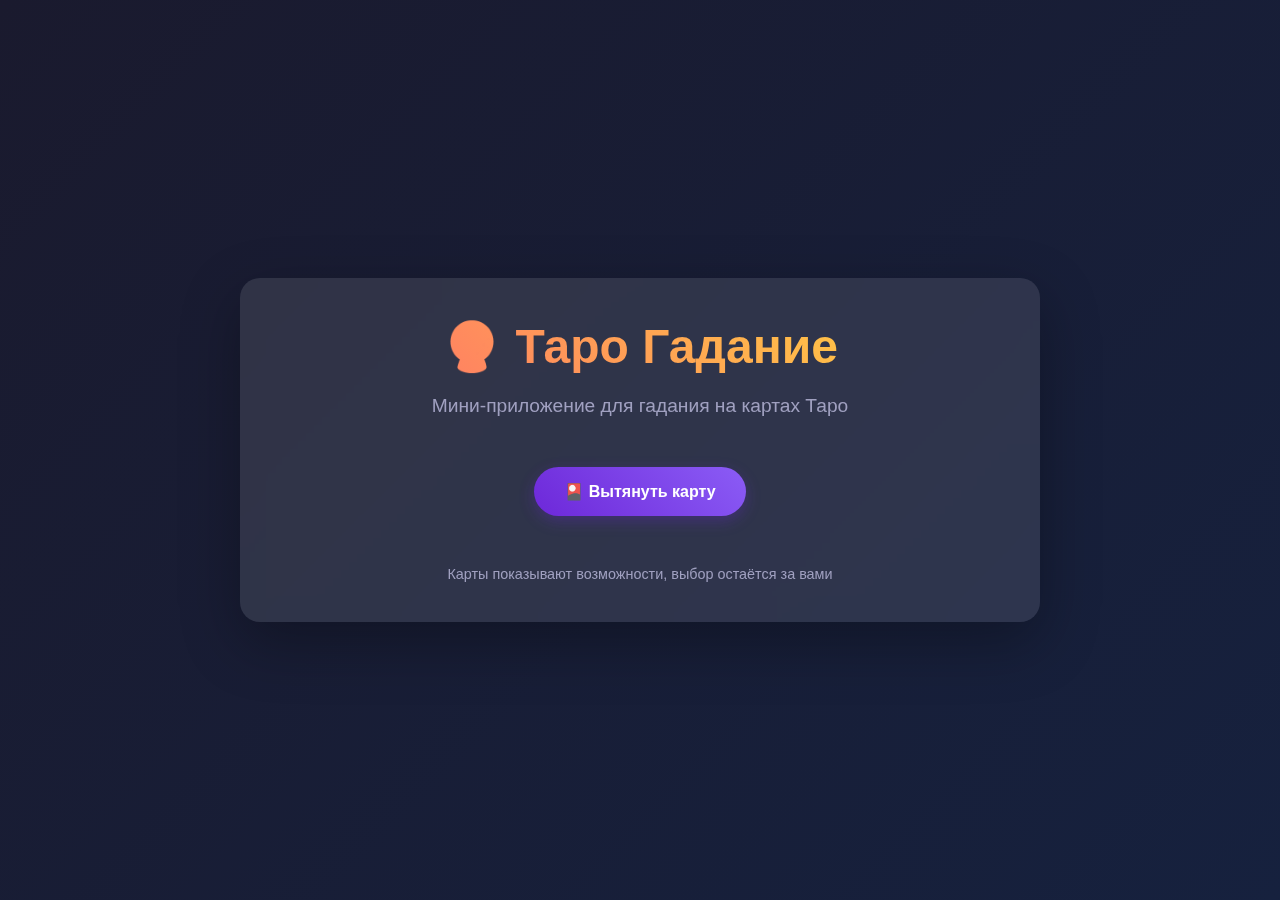
<file: index.html>
<!DOCTYPE html>
<html lang="ru">
<head>
    <meta charset="UTF-8">
    <meta name="viewport" content="width=device-width, initial-scale=1.0">
    <title>🔮 Таро Гадание</title>
    <script src="https://telegram.org/js/telegram-web-app.js"></script>
    <style>
        * { margin: 0; padding: 0; box-sizing: border-box; }
        body {
            font-family: 'Segoe UI', Tahoma, Geneva, Verdana, sans-serif;
            background: linear-gradient(135deg, #1a1a2e 0%, #16213e 100%);
            color: white;
            min-height: 100vh;
            display: flex;
            justify-content: center;
            align-items: center;
            padding: 20px;
        }
        .container {
            max-width: 800px;
            width: 100%;
            background: rgba(255, 255, 255, 0.1);
            border-radius: 20px;
            padding: 40px;
            box-shadow: 0 20px 60px rgba(0, 0, 0, 0.3);
            backdrop-filter: blur(10px);
            text-align: center;
        }
        h1 {
            font-size: 3em;
            margin-bottom: 20px;
            background: linear-gradient(45deg, #ff6b6b, #ffd93d);
            -webkit-background-clip: text;
            -webkit-text-fill-color: transparent;
        }
        .subtitle {
            color: #a0a0c0;
            margin-bottom: 40px;
            font-size: 1.2em;
        }
        button {
            background: linear-gradient(45deg, #6d28d9, #8b5cf6);
            color: white;
            border: none;
            padding: 15px 30px;
            font-size: 1em;
            border-radius: 50px;
            cursor: pointer;
            margin: 10px;
            transition: all 0.3s;
            font-weight: bold;
            box-shadow: 0 5px 15px rgba(109, 40, 217, 0.3);
        }
        button:hover {
            transform: translateY(-3px);
            box-shadow: 0 8px 20px rgba(109, 40, 217, 0.4);
        }
        .card-result {
            margin-top: 30px;
            padding: 25px;
            background: rgba(255, 255, 255, 0.15);
            border-radius: 15px;
            display: none;
        }
        .card-name {
            font-size: 2em;
            color: #ffd93d;
            margin-bottom: 15px;
        }
        .card-meaning {
            font-size: 1.2em;
            line-height: 1.6;
            margin-bottom: 20px;
        }
        .action-buttons {
            display: flex;
            justify-content: center;
            gap: 15px;
            flex-wrap: wrap;
            margin-top: 20px;
        }
        .btn-share {
            background: linear-gradient(45deg, #f59e0b, #fbbf24);
        }
        .btn-new {
            background: linear-gradient(45deg, #3b82f6, #60a5fa);
        }
        .btn-close {
            background: linear-gradient(45deg, #ef4444, #f87171);
        }
        .share-instructions {
            margin-top: 20px;
            padding: 15px;
            background: rgba(255, 255, 255, 0.1);
            border-radius: 10px;
            font-size: 0.9em;
            display: none;
        }
        .share-text {
            background: rgba(255, 255, 255, 0.15);
            padding: 15px;
            border-radius: 10px;
            margin: 15px 0;
            font-family: 'Courier New', monospace;
            font-size: 0.9em;
            text-align: left;
            word-break: break-word;
            white-space: pre-line;
        }
        .copy-btn {
            background: linear-gradient(45deg, #10b981, #34d399);
            padding: 10px 20px;
            font-size: 0.9em;
        }
        footer {
            margin-top: 40px;
            color: #a0a0c0;
            font-size: 0.9em;
        }
    </style>
</head>
<body>
    <div class="container">
        <h1>🔮 Таро Гадание</h1>
        <p class="subtitle">Мини-приложение для гадания на картах Таро</p>
        
        <button id="drawBtn">🎴 Вытянуть карту</button>
        
        <div class="card-result" id="result">
            <div class="card-name" id="cardName"></div>
            <div class="card-meaning" id="cardMeaning"></div>
            
            <div class="action-buttons" id="actionButtons">
                <!-- Кнопки появятся после вытягивания карты -->
            </div>
            
            <div class="share-instructions" id="shareInstructions">
                <p><strong>📤 Как поделиться с другом:</strong></p>
                <div class="share-text" id="shareText"></div>
                <p>1. Нажмите "📋 Копировать текст"</p>
                <p>2. Откройте Telegram и выберите друга</p>
                <p>3. Вставьте текст в чат и отправьте</p>
                <button class="copy-btn" onclick="copyShareText()">📋 Копировать текст</button>
                <button onclick="hideShareInstructions()">✖ Скрыть</button>
            </div>
        </div>
        
        <footer>
            <p>Карты показывают возможности, выбор остаётся за вами</p>
        </footer>
    </div>

    <script>
        // Инициализация Telegram Web App
        const tg = window.Telegram.WebApp;
        tg.expand();
        
        // Переменные для хранения текущего результата
        let currentCard = null;
        let currentOrientation = null;
        let currentShareText = "";
        
        // Карты Таро
        const tarotCards = [
            {name: "Шут", upright: "Начало нового пути, спонтанность, свобода", reversed: "Безрассудство, риск, незрелость"},
            {name: "Маг", upright: "Сила воли, мастерство, концентрация", reversed: "Обман, манипуляции, слабость"},
            {name: "Императрица", upright: "Изобилие, природа, плодородие, красота", reversed: "Зависимость, расточительность, бездействие"},
            {name: "Император", upright: "Власть, контроль, структура, стабильность", reversed: "Тирания, жесткость, отсутствие дисциплины"},
            {name: "Верховная Жрица", upright: "Интуиция, тайны, подсознание", reversed: "Скрытые мотивы, подавленная интуиция"},
            {name: "Иерофант", upright: "Традиции, духовность, вера, образование", reversed: "Догматизм, лицемерие, подавление"},
            {name: "Влюбленные", upright: "Любовь, гармония, партнерство, выбор", reversed: "Разлад, конфликты, неверный выбор"},
            {name: "Колесница", upright: "Победа, контроль, движение вперед, воля", reversed: "Потеря контроля, авария, застой"},
            {name: "Сила", upright: "Смелость, сострадание, внутренняя сила, терпение", reversed: "Слабость, неуверенность, злоупотребление силой"},
            {name: "Отшельник", upright: "Размышления, поиск истины, одиночество, мудрость", reversed: "Изоляция, одиночество, отказ от помощи"}
        ];

        // Обработчик кнопки "Вытянуть карту"
        document.getElementById('drawBtn').addEventListener('click', function() {
            // Выбираем случайную карту
            const cardIndex = Math.floor(Math.random() * tarotCards.length);
            const card = tarotCards[cardIndex];
            const isReversed = Math.random() > 0.5;
            
            // Сохраняем текущий результат
            currentCard = card;
            currentOrientation = isReversed ? 'reversed' : 'upright';
            
            // Показываем результат
            const meaning = isReversed ? card.reversed : card.upright;
            document.getElementById('cardName').textContent = 
                `${card.name} ${isReversed ? '🔽' : '🔼'}`;
            document.getElementById('cardMeaning').textContent = 
                `${meaning} ${isReversed ? '(Перевернутая карта указывает на препятствия)' : ''}`;
            
            // Показываем блок с результатом
            document.getElementById('result').style.display = 'block';
            
            // Скрываем инструкции по шарингу
            document.getElementById('shareInstructions').style.display = 'none';
            
            // Создаем кнопки действий
            const actionButtons = document.getElementById('actionButtons');
            actionButtons.innerHTML = `
                <button class="btn-share" onclick="showShareOptions()">📤 Поделиться с другом</button>
                <button class="btn-new" onclick="newCard()">🔄 Новая карта</button>
                <button class="btn-close" onclick="closeApp()">❌ Закрыть</button>
            `;
            
            // Прокручиваем к результатам
            document.getElementById('result').scrollIntoView({ behavior: 'smooth' });
        });

        // Показать опции для шаринга
        function showShareOptions() {
            if (!currentCard) return;
            
            // Генерируем красивый текст для шаринга
            const shareText = `
🔮 *Моя карта Таро* 🎴

🎴 *Карта:* ${currentCard.name}
${currentOrientation === 'reversed' ? '🔽 *Перевернутая*' : '🔼 *Прямая*'}

*Значение:* ${currentOrientation === 'reversed' ? currentCard.reversed : currentCard.upright}

${currentOrientation === 'reversed' ? '⚠️ Перевернутая карта указывает на препятствия' : '✨ Прямая карта благоприятна'}

🗓 *Дата:* ${new Date().toLocaleDateString('ru-RU', { weekday: 'long', year: 'numeric', month: 'long', day: 'numeric' })}
⏰ *Время:* ${new Date().toLocaleTimeString('ru-RU', { hour: '2-digit', minute: '2-digit' })}

✨ *Послание карты:* ${getCardMessage(currentCard.name, currentOrientation)}

🔗 *Погадайте и вы:* @tarologcat_bot

#Таро #Гадание #${currentCard.name.replace(/\s+/g, '')} #КартаДня
            `.trim();
            
            currentShareText = shareText;
            
            // Показываем текст
            document.getElementById('shareText').textContent = shareText;
            document.getElementById('shareInstructions').style.display = 'block';
            
            // Прокручиваем к инструкциям
            document.getElementById('shareInstructions').scrollIntoView({ behavior: 'smooth' });
        }

        // Генерация послания для карты
        function getCardMessage(cardName, orientation) {
            const messages = {
                "Шут": orientation === 'upright' ? "Смело начинайте новое!" : "Подумайте прежде чем действовать",
                "Маг": orientation === 'upright' ? "Ваша воля способна на многое!" : "Не манипулируйте другими",
                "Императрица": orientation === 'upright' ? "Изобилие ждет вас!" : "Не будьте слишком зависимы",
                "Император": orientation === 'upright' ? "Возьмите контроль в свои руки!" : "Не будьте слишком жестки",
                "Верховная Жрица": orientation === 'upright' ? "Доверяйте интуиции!" : "Не игнорируйте внутренний голос"
            };
            
            return messages[cardName] || "Карты показывают возможности, выбор за вами!";
        }

        // Копировать текст для шаринга
        function copyShareText() {
            if (!currentShareText) return;
            
            // Используем современный API для копирования
            navigator.clipboard.writeText(currentShareText).then(() => {
                alert('✅ Текст скопирован!\n\nТеперь откройте Telegram, выберите друга и вставьте текст в чат.');
            }).catch(err => {
                // Fallback для старых браузеров
                const textArea = document.createElement('textarea');
                textArea.value = currentShareText;
                document.body.appendChild(textArea);
                textArea.select();
                document.execCommand('copy');
                document.body.removeChild(textArea);
                alert('✅ Текст скопирован!\n\nТеперь откройте Telegram, выберите друга и вставьте текст в чат.');
            });
        }

        // Скрыть инструкции по шарингу
        function hideShareInstructions() {
            document.getElementById('shareInstructions').style.display = 'none';
        }

        // Функция для новой карты
        function newCard() {
            // Скрываем текущий результат
            document.getElementById('result').style.display = 'none';
            document.getElementById('shareInstructions').style.display = 'none';
            currentCard = null;
            currentOrientation = null;
            currentShareText = "";
            
            // Прокручиваем к началу
            document.getElementById('drawBtn').scrollIntoView({ behavior: 'smooth' });
        }

        // Функция закрытия приложения
        function closeApp() {
            tg.close();
        }

        // Добавляем BackButton в Telegram
        if (tg.platform !== 'unknown') {
            tg.BackButton.show();
            tg.BackButton.onClick(function() {
                tg.close();
            });
        }
    </script>
</body>
</html>
</file>
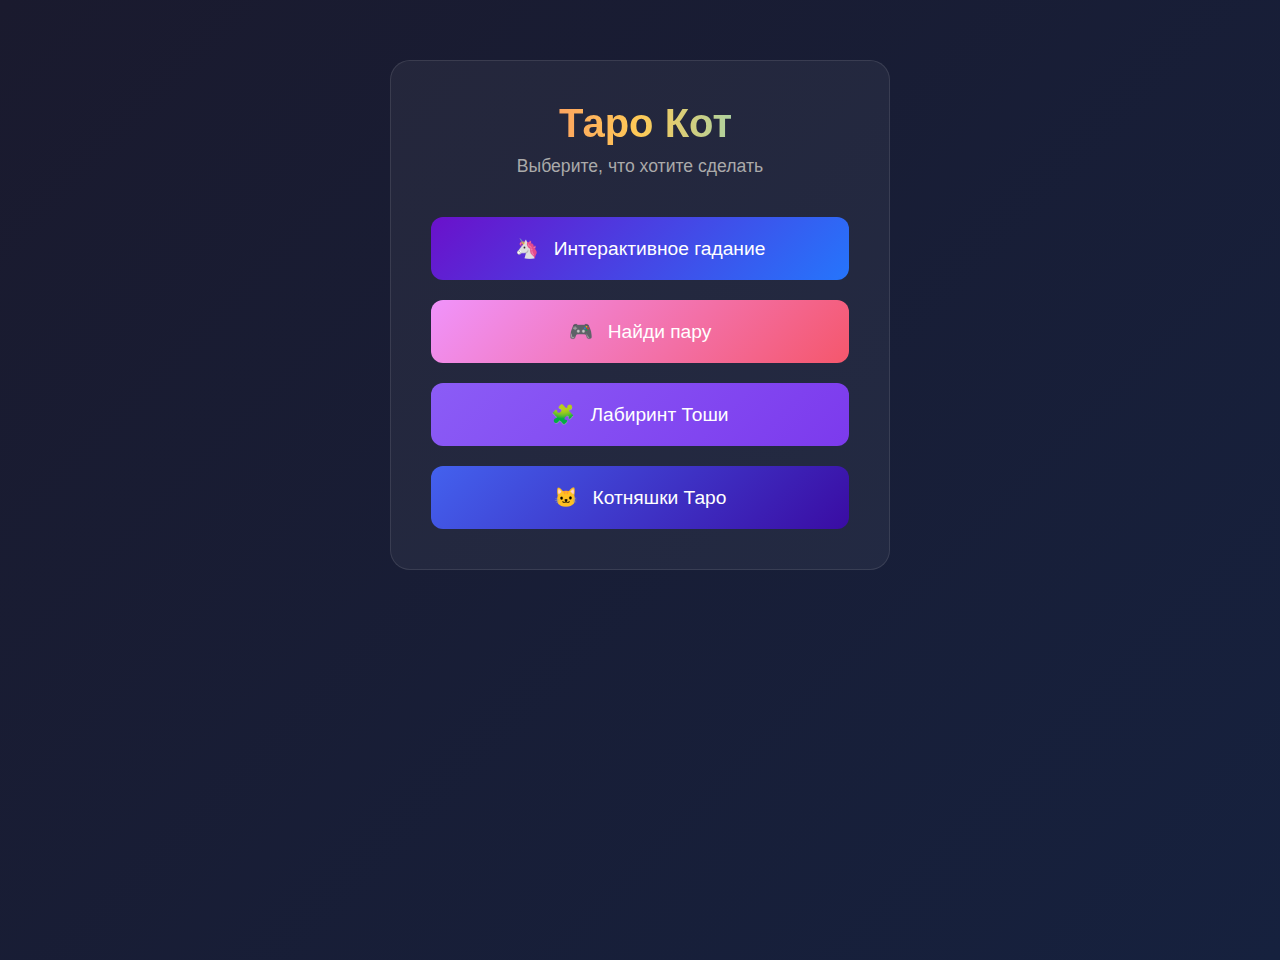
<file: public/index.html>
<!DOCTYPE html>
<html lang="ru">
<head>
    <meta charset="UTF-8">
    <meta name="viewport" content="width=device-width, initial-scale=1.0, maximum-scale=1.0, user-scalable=no, viewport-fit=cover">
    <title>🔮 Таро Кот - Гадание и Игры</title>
    
    <!-- Убираем все React-подобные зависимости -->
    <link rel="stylesheet" href="https://cdnjs.cloudflare.com/ajax/libs/font-awesome/6.4.0/css/all.min.css">
    <link rel="stylesheet" href="style.css">
    <link rel="stylesheet" href="memory-game.css">
    <link rel="stylesheet" href="maze-game.css">
    <link rel="stylesheet" href="fifteen-game.css">
    
    <style>
        /* Стили для главного меню и кнопки "Назад" */
        .hidden {
            display: none !important;
        }
        .back-button {
            position: fixed;
            top: 15px;
            left: 15px;
            padding: 10px 20px;
            background: rgba(255, 255, 255, 0.1);
            border: 1px solid rgba(255, 255, 255, 0.2);
            color: white;
            border-radius: 8px;
            cursor: pointer;
            z-index: 1000;
            font-size: 0.9rem;
        }
        .back-button:hover {
            background: rgba(255, 255, 255, 0.2);
        }
        #landing-page {
            max-width: 500px;
            margin: 60px auto;
            text-align: center;
            padding: 40px;
            background: rgba(255, 255, 255, 0.05);
            border-radius: 20px;
            border: 1px solid rgba(255, 255, 255, 0.1);
        }
        #landing-page h1 {
            font-size: 2.5rem;
            margin-bottom: 10px;
            background: linear-gradient(90deg, #ff6b6b, #feca57, #48dbfb);
            -webkit-background-clip: text;
            -webkit-text-fill-color: transparent;
        }
        #landing-page p {
            color: #aaa;
            margin-bottom: 40px;
            font-size: 1.1rem;
        }
        .mode-buttons {
            display: flex;
            flex-direction: column;
            gap: 20px;
        }
        .mode-button {
            padding: 20px;
            font-size: 1.2rem;
            border: none;
            border-radius: 12px;
            cursor: pointer;
            display: flex;
            align-items: center;
            justify-content: center;
            gap: 15px;
            transition: transform 0.3s;
        }
        .mode-button:hover {
            transform: translateY(-5px);
        }
        .tarot-button {
            background: linear-gradient(135deg, #6a11cb, #2575fc);
            color: white;
        }
        .game-button {
            background: linear-gradient(135deg, #f093fb, #f5576c);
            color: white;
        }
        .maze-button {
            background: linear-gradient(135deg, #8b5cf6, #7c3aed);
            color: white;
        }
        .fifteen-button {
            background: linear-gradient(135deg, #4361ee, #3a0ca3);
            color: white;
        }
        
        /* Гарантируем что наши контейнеры видны */
        #tarot-interface,
        #memory-game,
        #maze-game {
            display: block;
            width: 100%;
            min-height: 100vh;
        }
    </style>
</head>
<body>
    <!-- Кнопка возврата в меню (скрыта на главной) -->
    <button id="back-button" class="back-button hidden" onclick="window.showLandingPage()">
        ← Назад в меню
    </button>

    <!-- Главное меню выбора -->
    <div id="landing-page">
        <h1><i class="fas fa-crystal-ball"></i> Таро Кот</h1>
        <p>Выберите, что хотите сделать</p>
        <div class="mode-buttons">
            <button class="mode-button tarot-button" onclick="window.showTarotMode()">
                <span>🦄</span>
                <span>Интерактивное гадание</span>
            </button>
            <button class="mode-button game-button" onclick="window.showMemoryGameMode()">
                <span>🎮</span>
                <span>Найди пару</span>
            </button>
            <button class="mode-button maze-button" onclick="window.showMazeMode()">
                <span>🧩</span>
                <span>Лабиринт Тоши</span>
            </button>
            <button class="mode-button fifteen-button" onclick="window.showFifteenMode()">
                <span>🐱</span>
                <span>Котняшки Таро</span>
            </button>
        </div>
    </div>

    <!-- Интерфейс гадания -->
    <div id="tarot-interface" class="hidden">
        <div class="container">
            <!-- Шапка -->
            <header class="header">
                <h1><i class="fas fa-crystal-ball"></i> Таро-гадание</h1>
                <p class="subtitle">Задайте вопрос и получите ответ от карт</p>
            </header>

            <!-- Основной экран с вопросом -->
            <div id="question-screen" class="screen active">
                <div class="question-box">
                    <h2><i class="fas fa-question-circle"></i> Ваш вопрос</h2>
                    <textarea id="user-question" placeholder="Напишите ваш вопрос или опишите ситуацию... 
    Например: 'Что ждёт меня в любви?', 'Как сложится карьера?'" maxlength="500"></textarea>
                    <div class="char-counter">Осталось: <span id="char-count">500</span> символов</div>
                    <button id="start-reading" class="btn-primary">
                        <i class="fas fa-hand-sparkles"></i> Начать гадание
                    </button>
                </div>

                <div class="instructions">
                    <h3><i class="fas fa-info-circle"></i> Как работает:</h3>
                    <ul>
                        <li><i class="fas fa-star"></i> Вы задаёте вопрос</li>
                        <li><i class="fas fa-random"></i> Система выбирает 5 карт из колоды 78 карт</li>
                        <li><i class="fas fa-eye"></i> Нажимайте на карты для подробного описания</li>
                        <li><i class="fas fa-save"></i> Результат сохраняется в истории</li>
                    </ul>
                </div>
            </div>

            <!-- Экран выбора карт -->
            <div id="cards-screen" class="screen">
                <div class="screen-header">
                    <h2><i class="fas fa-cards"></i> Ваши карты</h2>
                    <p id="current-question"></p>
                </div>

                <div class="cards-container" id="cards-container">
                    <!-- Карты будут добавляться сюда -->
                </div>

                <div class="actions">
                    <button id="interpret-btn" class="btn-secondary">
                        <i class="fas fa-book-open"></i> Получить полную интерпретацию
                    </button>
                    <button id="save-reading" class="btn-success">
                        <i class="fas fa-save"></i> Сохранить расклад
                    </button>
                    <button id="new-reading" class="btn-outline">
                        <i class="fas fa-redo"></i> Новое гадание
                    </button>
                </div>
            </div>

            <!-- Экран интерпретации -->
            <div id="interpretation-screen" class="screen">
                <div class="screen-header">
                    <h2><i class="fas fa-scroll"></i> Интерпретация расклада</h2>
                    <button id="back-to-cards" class="btn-back">
                        <i class="fas fa-arrow-left"></i> Назад к картам
                    </button>
                </div>

                <div class="interpretation-content" id="interpretation-content">
                    <!-- Интерпретация будет здесь -->
                </div>
            </div>

            <!-- Экран истории -->
            <div id="history-screen" class="screen">
                <div class="screen-header">
                    <h2><i class="fas fa-history"></i> История гаданий</h2>
                    <button id="back-to-main" class="btn-back">
                        <i class="fas fa-arrow-left"></i> Назад
                    </button>
                </div>

                <div class="history-list" id="history-list">
                    <!-- История будет здесь -->
                </div>
            </div>

            <!-- Нижнее меню -->
            <nav class="bottom-nav">
                <button class="nav-btn active" data-screen="question">
                    <i class="fas fa-home"></i>
                    <span>Главная</span>
                </button>
                <button class="nav-btn" data-screen="cards" id="nav-cards">
                    <i class="fas fa-cards"></i>
                    <span>Карты</span>
                </button>
                <button class="nav-btn" data-screen="history">
                    <i class="fas fa-history"></i>
                    <span>История</span>
                </button>
            </nav>

            <!-- Модальное окно для карты -->
            <div id="card-modal" class="modal">
                <div class="modal-content">
                    <span class="close-modal">&times;</span>
                    <div class="modal-body" id="modal-body">
                        <!-- Содержимое карты -->
                    </div>
                </div>
            </div>

            <!-- Лоадер -->
            <div id="loader" class="loader-overlay">
                <div class="loader">
                    <div class="crystal">
                        <i class="fas fa-gem"></i>
                    </div>
                    <p>Карты выбираются...</p>
                </div>
            </div>
        </div>
    </div>

    <!-- Контейнер для игры на память -->
    <div id="memory-game" class="hidden">
        <!-- Игра загрузится сюда через memory-game.js -->
    </div>
    
    <!-- Контейнер для игры в лабиринт -->
    <div id="maze-game" class="hidden">
        <!-- Игра загрузится сюда через maze-game.js -->
    </div>

    <!-- Контейнер для игры в пятнашки -->
    <div id="fifteen-game" class="hidden">
        <!-- Игра загрузится сюда через fifteen-game.js -->
    </div>

    <!-- Подключаем скрипты с правильным порядком -->
    <script>
        // Глобальный объект для избежания конфликтов с React
        window.TarotApp = {};
        
        // Глобальные переменные для управления режимами
        let currentMode = 'landing';
        let landingPage, tarotInterface, memoryGame, backButton;
        
        // Функция показа главной страницы
        window.showLandingPage = function() {
            console.log('showLandingPage вызвана');
            
            currentMode = 'landing';
            landingPage = document.getElementById('landing-page');
            tarotInterface = document.getElementById('tarot-interface');
            memoryGame = document.getElementById('memory-game');
            backButton = document.getElementById('back-button');
            
            if (landingPage) landingPage.classList.remove('hidden');
            if (tarotInterface) tarotInterface.classList.add('hidden');
            if (memoryGame) memoryGame.classList.add('hidden');
            if (backButton) backButton.classList.add('hidden');
        };
        
        // Функция показа режима гадания
        window.showTarotMode = function() {
            console.log('showTarotMode вызвана');
            
            currentMode = 'tarot';
            landingPage = document.getElementById('landing-page');
            tarotInterface = document.getElementById('tarot-interface');
            memoryGame = document.getElementById('memory-game');
            backButton = document.getElementById('back-button');
            
            if (landingPage) landingPage.classList.add('hidden');
            if (tarotInterface) tarotInterface.classList.remove('hidden');
            if (memoryGame) memoryGame.classList.add('hidden');
            if (backButton) backButton.classList.remove('hidden');
        };
        
        // Функция показа игры на память
        window.showMemoryGameMode = function() {
            console.log('showMemoryGameMode вызвана');
            
            currentMode = 'memory';
            landingPage = document.getElementById('landing-page');
            tarotInterface = document.getElementById('tarot-interface');
            memoryGame = document.getElementById('memory-game');
            backButton = document.getElementById('back-button');
            
            if (landingPage) landingPage.classList.add('hidden');
            if (tarotInterface) tarotInterface.classList.add('hidden');
            if (memoryGame) memoryGame.classList.remove('hidden');
            if (backButton) backButton.classList.remove('hidden');
            
            if (typeof window.startMemoryGame === 'function') {
                window.startMemoryGame();
            }
        };
        
       // Функция показа игры в лабиринт
        window.showMazeMode = function() {
            console.log('showMazeMode вызвана');
            
            currentMode = 'maze';
            landingPage = document.getElementById('landing-page');
            tarotInterface = document.getElementById('tarot-interface');
            memoryGame = document.getElementById('memory-game');
            backButton = document.getElementById('back-button');
            
            if (landingPage) landingPage.classList.add('hidden');
            if (tarotInterface) tarotInterface.classList.add('hidden');
            if (memoryGame) memoryGame.classList.add('hidden');
            
            const mazeGame = document.getElementById('maze-game');
            if (mazeGame) {
                mazeGame.classList.remove('hidden');
                mazeGame.style.display = 'block';
                mazeGame.style.visibility = 'visible';
                mazeGame.style.opacity = '1';
            }
            
            if (backButton) {
                backButton.classList.remove('hidden');
                backButton.style.display = 'block';
            }
            
            // Динамически загружаем maze-game.js если еще не загружен
            if (typeof window.startMazeGame !== 'function') {
                console.log('Загружаем maze-game.js...');
                loadMazeGameScript();
            } else {
                console.log('maze-game.js уже загружен, запускаем игру...');
                setTimeout(() => {
                    window.startMazeGame();
                }, 100);
            }
        };

       // Функция для динамической загрузки maze-game.js
        function loadMazeGameScript() {
            console.log('Загружаем maze-game.js...');
            
            // Проверяем, не загружен ли уже скрипт
            const existingScript = document.getElementById('maze-game-script');
            if (existingScript) {
                console.log('Скрипт уже загружен, удаляем старый...');
                existingScript.remove();
            }
            
            // Проверяем, не инициализирована ли игра уже
            if (window.mazeGameInitialized) {
                console.log('Игра уже инициализирована, сбрасываем флаг...');
                window.mazeGameInitialized = false;
                // Также сбрасываем другие флаги
                window._mazeGameLoaded = false;
                window.mazeGameScriptLoaded = false;
                window.MAZE_GAME_LOADED = false;
            }
            
            const script = document.createElement('script');
            script.src = 'maze-game.js';
            script.id = 'maze-game-script';
            
            script.onload = function() {
                console.log('✅ maze-game.js загружен успешно');
                console.log('Проверяем startMazeGame:', typeof startMazeGame);
                console.log('Проверяем mazeGameInitialized:', window.mazeGameInitialized);
                
                if (typeof startMazeGame === 'function') {
                    console.log('✅ startMazeGame найдена, запускаем...');
                    setTimeout(() => {
                        try {
                            startMazeGame();
                        } catch (error) {
                            console.error('Ошибка при запуске startMazeGame:', error);
                            showMazeError('Ошибка запуска: ' + error.message);
                        }
                    }, 100);
                } else {
                    console.error('❌ startMazeGame не найдена после загрузки');
                    showMazeError('Функция startMazeGame не определена');
                }
            };
            
            script.onerror = function() {
                console.error('❌ Ошибка загрузки maze-game.js');
                showMazeError('Не удалось загрузить файл maze-game.js');
            };
            
            document.head.appendChild(script);
        }

        // Функция показа игры в пятнашки
        window.showFifteenMode = function() {
            console.log('showFifteenMode вызвана');
            
            currentMode = 'fifteen';
            landingPage = document.getElementById('landing-page');
            tarotInterface = document.getElementById('tarot-interface');
            memoryGame = document.getElementById('memory-game');
            mazeGame = document.getElementById('maze-game');
            backButton = document.getElementById('back-button');
            
            if (landingPage) landingPage.classList.add('hidden');
            if (tarotInterface) tarotInterface.classList.add('hidden');
            if (memoryGame) memoryGame.classList.add('hidden');
            if (mazeGame) mazeGame.classList.add('hidden');
            
            const fifteenGame = document.getElementById('fifteen-game');
            if (fifteenGame) {
                fifteenGame.classList.remove('hidden');
                fifteenGame.style.display = 'block';
                fifteenGame.style.visibility = 'visible';
                fifteenGame.style.opacity = '1';
            }
            
            if (backButton) {
                backButton.classList.remove('hidden');
                backButton.style.display = 'block';
            }
            
            // Динамически загружаем fifteen-game.js если еще не загружен
            if (typeof window.startFifteenGame !== 'function') {
                console.log('Загружаем fifteen-game.js...');
                loadFifteenGameScript();
            } else {
                console.log('fifteen-game.js уже загружен, запускаем игру...');
                setTimeout(() => {
                    window.startFifteenGame();
                }, 100);
            }
        };
        
        // Функция для динамической загрузки fifteen-game.js
        function loadFifteenGameScript() {
            console.log('Загружаем fifteen-game.js...');
            
            // Проверяем, не загружен ли уже скрипт
            const existingScript = document.getElementById('fifteen-game-script');
            if (existingScript) {
                console.log('Скрипт уже загружен, удаляем старый...');
                existingScript.remove();
            }
            
            // Сбрасываем флаги
            if (window.fifteenGameInitialized) {
                window.fifteenGameInitialized = false;
            }
            
            const script = document.createElement('script');
            script.src = 'fifteen-game.js';
            script.id = 'fifteen-game-script';
            
            script.onload = function() {
                console.log('✅ fifteen-game.js загружен успешно');
                if (typeof startFifteenGame === 'function') {
                    setTimeout(() => {
                        startFifteenGame();
                    }, 100);
                }
            };
            
            script.onerror = function() {
                console.error('❌ Ошибка загрузки fifteen-game.js');
                alert('Не удалось загрузить игру Пятнашки');
            };
            
            document.head.appendChild(script);
        }
        
        // Инициализация при загрузке страницы
        document.addEventListener('DOMContentLoaded', function() {
            console.log('DOM загружен');
            window.showLandingPage();
        });
    </script>
    
    <!-- Подключаем основные скрипты -->
    <script src="app.js"></script>
    <script src="memory-game.js"></script>
    <script src="fifteen-game.js"></script>
</body>
</html>
</file>
<file: public/style.css>
/* Основные стили */
* {
    margin: 0;
    padding: 0;
    box-sizing: border-box;
}

body {
    font-family: 'Segoe UI', Tahoma, Geneva, Verdana, sans-serif;
    background: linear-gradient(135deg, #1a1a2e 0%, #16213e 100%);
    color: #f1f1f1;
    min-height: 100vh;
    padding-bottom: 70px;
}

.container {
    max-width: 800px;
    margin: 0 auto;
    padding: 15px;
}

/* Шапка */
.header {
    text-align: center;
    padding: 20px 0;
    margin-bottom: 20px;
    border-bottom: 2px solid #4cc9f0;
}

.header h1 {
    font-size: 28px;
    color: #4cc9f0;
    margin-bottom: 8px;
}

.subtitle {
    font-size: 16px;
    color: #a9a9a9;
}

/* Экраны */
.screen {
    display: none;
    animation: fadeIn 0.5s ease;
}

.screen.active {
    display: block;
}

@keyframes fadeIn {
    from { opacity: 0; transform: translateY(20px); }
    to { opacity: 1; transform: translateY(0); }
}

/* Блок вопроса */
.question-box {
    background: rgba(255, 255, 255, 0.05);
    border-radius: 20px;
    padding: 25px;
    margin-bottom: 25px;
    border: 1px solid rgba(76, 201, 240, 0.2);
}

.question-box h2 {
    color: #4cc9f0;
    margin-bottom: 15px;
    font-size: 22px;
}

textarea {
    width: 100%;
    min-height: 150px;
    background: rgba(0, 0, 0, 0.3);
    border: 2px solid #4cc9f0;
    border-radius: 15px;
    padding: 15px;
    color: white;
    font-size: 16px;
    resize: vertical;
    margin-bottom: 10px;
    font-family: inherit;
}

textarea:focus {
    outline: none;
    border-color: #72efdd;
    box-shadow: 0 0 15px rgba(114, 239, 221, 0.3);
}

.char-counter {
    text-align: right;
    font-size: 14px;
    color: #a9a9a9;
    margin-bottom: 20px;
}

/* Кнопки */
.btn-primary, .btn-secondary, .btn-success, .btn-outline {
    display: block;
    width: 100%;
    padding: 18px;
    border: none;
    border-radius: 15px;
    font-size: 18px;
    font-weight: 600;
    cursor: pointer;
    transition: all 0.3s ease;
    margin-bottom: 15px;
    font-family: inherit;
}

.btn-primary {
    background: linear-gradient(135deg, #4cc9f0 0%, #4361ee 100%);
    color: white;
}

.btn-primary:hover {
    background: linear-gradient(135deg, #3aa8d8 0%, #3a56d4 100%);
    transform: translateY(-3px);
    box-shadow: 0 10px 20px rgba(76, 201, 240, 0.3);
}

.btn-secondary {
    background: linear-gradient(135deg, #f72585 0%, #b5179e 100%);
    color: white;
}

.btn-success {
    background: linear-gradient(135deg, #4ade80 0%, #22c55e 100%);
    color: white;
}

.btn-outline {
    background: transparent;
    border: 2px solid #4cc9f0;
    color: #4cc9f0;
}

.btn-back {
    background: transparent;
    border: 2px solid #4cc9f0;
    color: #4cc9f0;
    padding: 10px 20px;
    border-radius: 10px;
    cursor: pointer;
    font-size: 14px;
    margin-top: 10px;
}

/* Стили для карт с изображениями */
.card-image {
    height: 160px;
    background-size: cover;
    background-position: center;
    background-repeat: no-repeat;
    border-radius: 10px 10px 0 0;
    position: relative;
}

.card-image.no-image {
    background: linear-gradient(135deg, #4361ee 0%, #3a0ca3 100%);
    display: flex;
    align-items: center;
    justify-content: center;
}

.card-emoji {
    font-size: 50px;
    filter: drop-shadow(0 2px 5px rgba(0,0,0,0.3));
}

.loading-cards {
    text-align: center;
    padding: 40px;
    color: #4cc9f0;
    font-size: 18px;
}

/* Анимация появления карт */
.card-item {
    animation: cardAppear 0.5s ease forwards;
    opacity: 0;
    transform: translateY(20px);
}

@keyframes cardAppear {
    to {
        opacity: 1;
        transform: translateY(0);
    }
}

/* Контейнер карт */
.cards-container {
    display: grid;
    grid-template-columns: repeat(auto-fill, minmax(140px, 1fr));
    gap: 15px;
    margin: 25px 0;
}

.card-item {
    background: rgba(255, 255, 255, 0.1);
    border-radius: 15px;
    overflow: hidden;
    cursor: pointer;
    transition: all 0.3s ease;
    border: 2px solid transparent;
    height: 200px;
    display: flex;
    flex-direction: column;
}

.card-item:hover {
    transform: translateY(-5px);
    border-color: #4cc9f0;
    box-shadow: 0 10px 20px rgba(76, 201, 240, 0.2);
}

.card-image {
    height: 140px;
    background: linear-gradient(135deg, #4361ee 0%, #3a0ca3 100%);
    display: flex;
    align-items: center;
    justify-content: center;
    font-size: 40px;
}

.card-info {
    padding: 12px;
    flex-grow: 1;
}

.card-name {
    font-weight: bold;
    font-size: 14px;
    margin-bottom: 5px;
    color: #4cc9f0;
}

.card-position {
    font-size: 12px;
    color: #a9a9a9;
}

/* Интерпретация */
.interpretation-content {
    background: rgba(255, 255, 255, 0.05);
    border-radius: 15px;
    padding: 25px;
    margin-top: 20px;
}

.card-interpretation {
    background: rgba(255, 255, 255, 0.03);
    border-left: 4px solid #4cc9f0;
    padding: 15px;
    margin-bottom: 20px;
    border-radius: 0 10px 10px 0;
}

/* История */
.history-list {
    margin-top: 20px;
}

.history-item {
    background: rgba(255, 255, 255, 0.05);
    border-radius: 15px;
    padding: 20px;
    margin-bottom: 15px;
    border: 1px solid rgba(76, 201, 240, 0.2);
    cursor: pointer;
    transition: all 0.3s ease;
}

.history-item:hover {
    background: rgba(255, 255, 255, 0.08);
    transform: translateX(5px);
}

.history-date {
    font-size: 12px;
    color: #a9a9a9;
    margin-bottom: 5px;
}

.history-question {
    font-weight: bold;
    margin-bottom: 10px;
    color: #4cc9f0;
}

.history-cards {
    display: flex;
    gap: 8px;
    flex-wrap: wrap;
    margin-top: 10px;
}

.history-card {
    background: rgba(76, 201, 240, 0.2);
    padding: 5px 10px;
    border-radius: 10px;
    font-size: 12px;
}

/* Навигация */
.bottom-nav {
    position: fixed;
    bottom: 0;
    left: 0;
    right: 0;
    background: rgba(22, 33, 62, 0.95);
    backdrop-filter: blur(10px);
    display: flex;
    justify-content: space-around;
    padding: 15px;
    border-top: 1px solid rgba(76, 201, 240, 0.3);
}

.nav-btn {
    background: transparent;
    border: none;
    color: #a9a9a9;
    display: flex;
    flex-direction: column;
    align-items: center;
    gap: 5px;
    padding: 10px;
    cursor: pointer;
    transition: all 0.3s ease;
    border-radius: 10px;
    width: 80px;
}

.nav-btn.active {
    color: #4cc9f0;
    background: rgba(76, 201, 240, 0.1);
}

.nav-btn i {
    font-size: 20px;
}

.nav-btn span {
    font-size: 12px;
}

/* Модальное окно */
.modal {
    display: none;
    position: fixed;
    top: 0;
    left: 0;
    width: 100%;
    height: 100%;
    background: rgba(0, 0, 0, 0.8);
    z-index: 1000;
    align-items: center;
    justify-content: center;
    animation: fadeIn 0.3s ease;
}

.modal.active {
    display: flex;
}

.modal-content {
    background: #1a1a2e;
    border-radius: 20px;
    padding: 25px;
    max-width: 500px;
    width: 90%;
    max-height: 80vh;
    overflow-y: auto;
    border: 2px solid #4cc9f0;
    position: relative;
}

.close-modal {
    position: absolute;
    top: 15px;
    right: 15px;
    font-size: 28px;
    color: #4cc9f0;
    cursor: pointer;
    transition: all 0.3s ease;
}

.close-modal:hover {
    color: #72efdd;
    transform: scale(1.2);
}

/* Лоадер */
.loader-overlay {
    display: none;
    position: fixed;
    top: 0;
    left: 0;
    width: 100%;
    height: 100%;
    background: rgba(0, 0, 0, 0.9);
    z-index: 2000;
    align-items: center;
    justify-content: center;
    flex-direction: column;
}

.loader-overlay.active {
    display: flex;
}

.loader {
    text-align: center;
}

.crystal {
    font-size: 60px;
    color: #4cc9f0;
    animation: spin 2s linear infinite;
    margin-bottom: 20px;
}

@keyframes spin {
    0% { transform: rotate(0deg); }
    100% { transform: rotate(360deg); }
}

/* Адаптивность */
@media (max-width: 600px) {
    .container {
        padding: 10px;
    }
    
    .header h1 {
        font-size: 24px;
    }
    
    .question-box {
        padding: 20px;
    }
    
    .cards-container {
        grid-template-columns: repeat(2, 1fr);
    }
    
    .btn-primary, .btn-secondary, .btn-success, .btn-outline {
        padding: 16px;
        font-size: 16px;
    }
    
    .bottom-nav {
        padding: 10px;
    }
    
    .nav-btn {
        width: 70px;
        padding: 8px;
    }
}
</file>
<file: public/memory-game.css>
/* Стили для игры на память */

.back-button {
    position: fixed;
    top: 15px;
    left: 15px;
    padding: 10px 20px;
    background: rgba(255, 255, 255, 0.1);
    border: 1px solid rgba(255, 255, 255, 0.2);
    color: white;
    border-radius: 8px;
    cursor: pointer;
    z-index: 1000;
    font-size: 0.9rem;
}

.back-button:hover {
    background: rgba(255, 255, 255, 0.2);
}

.hidden {
    display: none !important;
}

/* Главное меню */
#landing-page {
    max-width: 500px;
    margin: 60px auto;
    text-align: center;
    padding: 40px;
    background: rgba(255, 255, 255, 0.05);
    border-radius: 20px;
    border: 1px solid rgba(255, 255, 255, 0.1);
}

#landing-page h1 {
    font-size: 2.5rem;
    margin-bottom: 10px;
    background: linear-gradient(90deg, #ff6b6b, #feca57, #48dbfb);
    -webkit-background-clip: text;
    -webkit-text-fill-color: transparent;
}

#landing-page p {
    color: #aaa;
    margin-bottom: 40px;
    font-size: 1.1rem;
}

.mode-buttons {
    display: flex;
    flex-direction: column;
    gap: 20px;
}

.mode-button {
    padding: 20px;
    font-size: 1.2rem;
    border: none;
    border-radius: 12px;
    cursor: pointer;
    display: flex;
    align-items: center;
    justify-content: center;
    gap: 15px;
    transition: transform 0.3s;
}

.mode-button:hover {
    transform: translateY(-5px);
}

.tarot-button {
    background: linear-gradient(135deg, #6a11cb, #2575fc);
    color: white;
}

.game-button {
    background: linear-gradient(135deg, #f093fb, #f5576c);
    color: white;
}

/* Игра */
.memory-game-container {
    max-width: 600px;
    margin: 20px auto;
    padding: 20px;
}

.memory-game-container h2 {
    text-align: center;
    margin-bottom: 10px;
    color: #fff;
}

.memory-game-container > p {
    text-align: center;
    color: #aaa;
    margin-bottom: 25px;
}

.game-stats {
    display: flex;
    justify-content: space-around;
    background: rgba(255, 255, 255, 0.05);
    border-radius: 12px;
    padding: 15px;
    margin-bottom: 25px;
    border: 1px solid rgba(255, 255, 255, 0.1);
}

.game-stats div {
    text-align: center;
}

.game-stats span:first-child {
    display: block;
    color: #aaa;
    font-size: 0.9rem;
    margin-bottom: 5px;
}

.game-stats span:last-child {
    display: block;
    font-size: 1.8rem;
    font-weight: bold;
    color: #fff;
}

.game-board {
    display: grid;
    grid-template-columns: repeat(4, 1fr);
    grid-gap: 12px;
    margin-bottom: 25px;
    aspect-ratio: 1;
}

.memory-card {
    perspective: 1000px;
    cursor: pointer;
    border-radius: 8px;
    overflow: hidden;
}

.card-inner {
    position: relative;
    width: 100%;
    height: 100%;
    transition: transform 0.6s;
    transform-style: preserve-3d;
}

.card-inner.flipped {
    transform: rotateY(180deg);
}

.card-front, .card-back {
    position: absolute;
    width: 100%;
    height: 100%;
    backface-visibility: hidden;
    display: flex;
    align-items: center;
    justify-content: center;
    border-radius: 8px;
    font-size: 2rem;
}

.card-front {
    background: linear-gradient(135deg, #667eea, #764ba2);
    color: white;
}

.card-back {
    background: linear-gradient(135deg, #f093fb, #f5576c);
    color: white;
    transform: rotateY(180deg);
}

.memory-card.matched .card-back {
    background: linear-gradient(135deg, #4CAF50, #2E7D32);
}

.memory-card.hint {
    animation: hintGlow 1.5s;
}

@keyframes hintGlow {
    0%, 100% { box-shadow: 0 0 5px yellow; }
    50% { box-shadow: 0 0 20px yellow; }
}

.game-controls {
    display: flex;
    justify-content: center;
    gap: 15px;
    margin-bottom: 25px;
}

.game-controls button {
    padding: 12px 25px;
    border: none;
    border-radius: 8px;
    cursor: pointer;
    font-size: 1rem;
    color: white;
}

.game-controls button:first-child {
    background: linear-gradient(135deg, #667eea, #764ba2);
}

.game-controls button:last-child {
    background: linear-gradient(135deg, #f6d365, #fda085);
}

.instructions {
    background: rgba(255, 255, 255, 0.05);
    border-radius: 12px;
    padding: 20px;
    border: 1px solid rgba(255, 255, 255, 0.1);
}

.instructions ol {
    margin-left: 20px;
    color: #ccc;
    line-height: 1.6;
}

.instructions li {
    margin-bottom: 8px;
}

/* Адаптивность */
@media (max-width: 600px) {
    #landing-page {
        margin: 30px 15px;
        padding: 30px 20px;
    }
    
    .game-board {
        grid-gap: 8px;
    }
    
    .card-front, .card-back {
        font-size: 1.5rem;
    }
    
    .game-stats {
        flex-direction: column;
        gap: 15px;
    }
}
@media (max-width: 480px) {
    .maze-grid {
        max-width: 100vw;
        overflow-x: auto;
        justify-content: flex-start;
        padding: 5px;
    }
    
    .maze-cell {
        width: 28px !important;
        height: 28px !important;
        font-size: 1.2rem !important;
    }
    
    .maze-wrapper {
        padding: 10px;
        overflow: auto;
    }
}

@media (max-width: 380px) {
    .maze-cell {
        width: 25px !important;
        height: 25px !important;
        font-size: 1.1rem !important;
    }
}

@media (max-width: 320px) {
    .maze-cell {
        width: 22px !important;
        height: 22px !important;
        font-size: 1rem !important;
    }
}
</file>
<file: public/maze-game.css>
/* ========== СТИЛИ ДЛЯ ИГРЫ "ЛАБИРИНТ ТАРО" ========== */

.maze-game-container {
    max-width: 800px;
    margin: 20px auto;
    padding: 20px;
    background: linear-gradient(135deg, #1a1a2e 0%, #16213e 100%);
    border-radius: 20px;
    border: 1px solid rgba(255, 255, 255, 0.1);
    box-shadow: 0 10px 30px rgba(0, 0, 0, 0.3);
}

.maze-header {
    text-align: center;
    margin-bottom: 25px;
}

.maze-header h2 {
    font-size: 2rem;
    margin-bottom: 10px;
    background: linear-gradient(90deg, #ff6b6b, #feca57, #48dbfb);
    -webkit-background-clip: text;
    -webkit-text-fill-color: transparent;
}

.maze-header p {
    color: #94a3b8;
    font-size: 1.1rem;
}

/* Информация об уровне */
.level-info {
    background: linear-gradient(135deg, #4ade8020, #4ade8040);
    border-radius: 15px;
    padding: 15px;
    margin-bottom: 25px;
    border: 1px solid rgba(74, 222, 128, 0.3);
}

.level-name {
    font-size: 1.3rem;
    font-weight: bold;
    color: white;
    margin-bottom: 10px;
    text-align: center;
}

.level-stats {
    display: flex;
    justify-content: space-around;
    gap: 15px;
}

.stat {
    display: flex;
    align-items: center;
    gap: 8px;
    font-size: 1.1rem;
    color: #e2e8f0;
}

.stat i {
    font-size: 1.2rem;
    color: #94a3b8;
}

/* Игровое поле */
.maze-wrapper {
    background: rgba(0, 0, 0, 0.3);
    border-radius: 15px;
    padding: 20px;
    margin-bottom: 25px;
    display: flex;
    justify-content: center;
    border: 1px solid rgba(255, 255, 255, 0.1);
}

.maze-grid {
    display: grid;
    grid-gap: 2px;
    background: #0f172a;
    padding: 10px;
    border-radius: 10px;
    border: 2px solid #374151;
}

.maze-cell {
    width: 35px;
    height: 35px;
    display: flex;
    align-items: center;
    justify-content: center;
    font-size: 1.5rem;
    border-radius: 5px;
    transition: all 0.2s ease;
    user-select: none;
}

.maze-cell.wall {
    background: #374151;
    color: #9ca3af;
}

.maze-cell.path {
    background: #1f2937;
    color: #d1d5db;
}

.maze-cell.player {
    background: #ff6b6b !important;
    color: white !important;
    transform: scale(1.1);
    z-index: 2;
    box-shadow: 0 0 10px rgba(255, 107, 107, 0.5);
}

.maze-cell.exit {
    background: #4ade80 !important;
    color: white !important;
    animation: pulse 2s infinite;
}

.maze-cell.star {
    background: #fbbf24 !important;
    color: white !important;
    animation: starGlow 1.5s infinite;
}

.maze-cell.star-collected {
    background: #1f2937 !important;
    color: #fbbf24 !important;
}

/* Анимации */
@keyframes pulse {
    0%, 100% { transform: scale(1); }
    50% { transform: scale(1.1); }
}

@keyframes starGlow {
    0%, 100% { box-shadow: 0 0 5px #fbbf24; }
    50% { box-shadow: 0 0 15px #fbbf24; }
}

.fade-in {
    animation: fadeIn 0.5s ease;
}

@keyframes fadeIn {
    from { opacity: 0; transform: scale(0.95); }
    to { opacity: 1; transform: scale(1); }
}

.move-animation {
    animation: move 0.2s ease;
}

@keyframes move {
    50% { transform: scale(1.02); }
    100% { transform: scale(1); }
}

.star-collect-animation {
    animation: collect 0.5s ease;
}

@keyframes collect {
    0% { transform: scale(1); }
    50% { transform: scale(1.5); opacity: 0.8; }
    100% { transform: scale(1); opacity: 1; }
}

.hint-path {
    animation: hint 0.5s ease;
    background: rgba(96, 165, 250, 0.5) !important;
}

@keyframes hint {
    0%, 100% { background: rgba(96, 165, 250, 0.5); }
    50% { background: rgba(96, 165, 250, 0.8); }
}

/* Управление */
.controls-section {
    background: rgba(255, 255, 255, 0.05);
    border-radius: 15px;
    padding: 20px;
    margin-bottom: 25px;
    border: 1px solid rgba(255, 255, 255, 0.1);
}

.controls-title {
    font-size: 1.1rem;
    color: #94a3b8;
    margin-bottom: 20px;
    text-align: center;
}

/* Виртуальный джойстик */
.joystick {
    display: flex;
    flex-direction: column;
    align-items: center;
    gap: 10px;
    margin-bottom: 25px;
}

.joystick-row {
    display: flex;
    gap: 60px;
    align-items: center;
}

.control-btn {
    width: 60px;
    height: 60px;
    border: none;
    border-radius: 50%;
    background: linear-gradient(135deg, #3b82f6, #1d4ed8);
    color: white;
    font-size: 1.5rem;
    cursor: pointer;
    display: flex;
    align-items: center;
    justify-content: center;
    transition: all 0.2s ease;
    box-shadow: 0 5px 15px rgba(59, 130, 246, 0.3);
}

.control-btn:hover, .control-btn:active {
    transform: translateY(-3px);
    box-shadow: 0 8px 20px rgba(59, 130, 246, 0.4);
}

.control-btn:active {
    transform: translateY(1px);
}

.up-btn { background: linear-gradient(135deg, #10b981, #059669); }
.down-btn { background: linear-gradient(135deg, #f59e0b, #d97706); }
.left-btn { background: linear-gradient(135deg, #8b5cf6, #7c3aed); }
.right-btn { background: linear-gradient(135deg, #ec4899, #db2777); }

.joystick-center {
    width: 70px;
    height: 70px;
    background: rgba(255, 255, 255, 0.1);
    border-radius: 50%;
    display: flex;
    align-items: center;
    justify-content: center;
    color: #94a3b8;
    font-size: 1.8rem;
}

/* Быстрые кнопки */
.quick-controls {
    display: flex;
    justify-content: center;
    gap: 20px;
}

.quick-btn {
    padding: 12px 25px;
    border: none;
    border-radius: 10px;
    font-size: 1rem;
    cursor: pointer;
    display: flex;
    align-items: center;
    gap: 10px;
    transition: all 0.2s ease;
    font-weight: 600;
}

.hint-btn {
    background: linear-gradient(135deg, #fbbf24, #f59e0b);
    color: white;
}

.restart-btn {
    background: linear-gradient(135deg, #ef4444, #dc2626);
    color: white;
}

.quick-btn:hover {
    transform: translateY(-3px);
    box-shadow: 0 5px 15px rgba(0, 0, 0, 0.3);
}

/* Инструкция */
.instructions {
    background: rgba(255, 255, 255, 0.05);
    border-radius: 15px;
    padding: 20px;
    border: 1px solid rgba(255, 255, 255, 0.1);
}

.instructions p {
    color: #94a3b8;
    margin-bottom: 15px;
    font-size: 1.1rem;
}

.instructions ul {
    margin-left: 20px;
    color: #cbd5e1;
    line-height: 1.6;
}

.instructions li {
    margin-bottom: 8px;
}

/* Адаптивность */
@media (max-width: 768px) {
    .maze-game-container {
        padding: 15px;
        margin: 10px;
    }
    
    .maze-header h2 {
        font-size: 1.5rem;
    }
    
    .maze-cell {
        width: 30px;
        height: 30px;
        font-size: 1.3rem;
    }
    
    .control-btn {
        width: 50px;
        height: 50px;
        font-size: 1.3rem;
    }
    
    .joystick-row {
        gap: 40px;
    }
    
    .joystick-center {
        width: 60px;
        height: 60px;
        font-size: 1.5rem;
    }
    
    .quick-controls {
        flex-direction: column;
        align-items: center;
    }
    
    .quick-btn {
        width: 100%;
        max-width: 250px;
        justify-content: center;
    }
}

@media (max-width: 480px) {
    .maze-cell {
        width: 25px;
        height: 25px;
        font-size: 1.1rem;
    }
    
    .control-btn {
        width: 45px;
        height: 45px;
        font-size: 1.1rem;
    }
    
    .joystick-row {
        gap: 30px;
    }
    
    .level-stats {
        flex-direction: column;
        gap: 10px;
        align-items: center;
    }
}
@media (max-width: 480px) {
    .maze-grid {
        max-width: 100vw;
        overflow-x: auto;
        justify-content: flex-start;
        padding: 5px;
    }
    
    .maze-cell {
        width: 28px !important;
        height: 28px !important;
        font-size: 1.2rem !important;
    }
    
    .maze-wrapper {
        padding: 10px;
        overflow: auto;
    }
}

@media (max-width: 380px) {
    .maze-cell {
        width: 25px !important;
        height: 25px !important;
        font-size: 1.1rem !important;
    }
}

@media (max-width: 320px) {
    .maze-cell {
        width: 22px !important;
        height: 22px !important;
        font-size: 1rem !important;
    }
}
/* Стили для больших лабиринтов */
.large-maze {
    max-height: 60vh;
    overflow: auto;
    display: block;
}

.maze-wrapper {
    max-width: 100%;
    overflow: auto;
}

/* Полоса прокрутки */
.large-maze::-webkit-scrollbar {
    width: 8px;
    height: 8px;
}

.large-maze::-webkit-scrollbar-track {
    background: rgba(255, 255, 255, 0.1);
    border-radius: 4px;
}

.large-maze::-webkit-scrollbar-thumb {
    background: rgba(255, 255, 255, 0.3);
    border-radius: 4px;
}

.large-maze::-webkit-scrollbar-thumb:hover {
    background: rgba(255, 255, 255, 0.4);
}
</file>
<file: public/fifteen-game.css>
/* ========== СТИЛИ ДЛЯ ИГРЫ "ПЯТНАШКИ ТАРО" ========== */

.fifteen-game-container {
    max-width: 800px;
    margin: 20px auto;
    padding: 20px;
    background: linear-gradient(135deg, #1a1a2e 0%, #16213e 100%);
    border-radius: 20px;
    border: 1px solid rgba(255, 255, 255, 0.1);
    box-shadow: 0 10px 30px rgba(0, 0, 0, 0.3);
}

.fifteen-header {
    text-align: center;
    margin-bottom: 25px;
}

.fifteen-header h2 {
    font-size: 2rem;
    margin-bottom: 10px;
    background: linear-gradient(90deg, #6a11cb, #2575fc);
    -webkit-background-clip: text;
    -webkit-text-fill-color: transparent;
}

.fifteen-header p {
    color: #94a3b8;
    font-size: 1.1rem;
}

/* Информация об уровне */
.level-info {
    background: linear-gradient(135deg, #4ade8020, #4ade8040);
    border-radius: 15px;
    padding: 15px;
    margin-bottom: 25px;
    border: 1px solid rgba(74, 222, 128, 0.3);
}

.level-name {
    font-size: 1.3rem;
    font-weight: bold;
    color: white;
    margin-bottom: 10px;
    text-align: center;
}

.level-stats {
    display: flex;
    justify-content: space-around;
    gap: 15px;
    flex-wrap: wrap;
}

.stat {
    display: flex;
    align-items: center;
    gap: 8px;
    font-size: 1.1rem;
    color: #e2e8f0;
}

.stat i {
    font-size: 1.2rem;
    color: #94a3b8;
}

/* Игровое поле */
.puzzle-wrapper {
    background: rgba(0, 0, 0, 0.3);
    border-radius: 15px;
    padding: 20px;
    margin-bottom: 25px;
    display: flex;
    justify-content: center;
    align-items: center;
    border: 1px solid rgba(255, 255, 255, 0.1);
    min-height: 300px;
}

.puzzle-grid {
    display: grid;
    gap: 4px;
    background: #0f172a;
    padding: 10px;
    border-radius: 10px;
    border: 2px solid #374151;
    margin: 0 auto;
}

.puzzle-tile {
    border-radius: 8px;
    cursor: pointer;
    transition: all 0.3s ease;
    user-select: none;
    overflow: hidden;
}

.puzzle-tile:not(.empty):hover {
    transform: scale(1.05);
    z-index: 2;
    box-shadow: 0 5px 15px rgba(0, 0, 0, 0.3);
}

.puzzle-tile.empty {
    background: rgba(255, 255, 255, 0.05);
    border: 2px dashed rgba(255, 255, 255, 0.2);
    display: flex;
    align-items: center;
    justify-content: center;
}

.empty-cell {
    text-align: center;
    color: #94a3b8;
}

.empty-cell i {
    font-size: 2rem;
    margin-bottom: 5px;
    display: block;
}

.tile-content {
    width: 100%;
    height: 100%;
    display: flex;
    flex-direction: column;
    align-items: center;
    justify-content: center;
    padding: 10px;
    border-radius: 6px;
    border: 2px solid;
    position: relative;
    box-sizing: border-box;
}

.tile-number {
    position: absolute;
    top: 5px;
    left: 5px;
    background: rgba(0, 0, 0, 0.5);
    color: white;
    width: 24px;
    height: 24px;
    border-radius: 50%;
    display: flex;
    align-items: center;
    justify-content: center;
    font-size: 12px;
    font-weight: bold;
}

.tile-emoji {
    font-size: 1.8rem;
    margin-bottom: 5px;
}

.tile-name {
    font-size: 0.8rem;
    text-align: center;
    color: white;
    font-weight: 500;
    line-height: 1.2;
}

.correct-indicator {
    position: absolute;
    bottom: 5px;
    right: 5px;
    color: #4ade80;
    font-size: 0.8rem;
}

/* Анимации */
@keyframes fadeIn {
    from { opacity: 0; transform: scale(0.95); }
    to { opacity: 1; transform: scale(1); }
}

@keyframes pulse {
    0%, 100% { transform: scale(1); }
    50% { transform: scale(1.05); }
}

@keyframes slide {
    0% { transform: translate(0, 0); }
    100% { transform: translate(var(--tx), var(--ty)); }
}

.fade-in {
    animation: fadeIn 0.5s ease;
}

.moving {
    animation: pulse 0.3s ease;
}

.puzzle-tile.correct .tile-content {
    animation: pulse 1s ease infinite;
}

.puzzle-tile.hint {
    animation: pulse 0.5s ease infinite;
    box-shadow: 0 0 20px gold;
}

/* Управление */
.controls-section {
    background: rgba(255, 255, 255, 0.05);
    border-radius: 15px;
    padding: 20px;
    margin-bottom: 25px;
    border: 1px solid rgba(255, 255, 255, 0.1);
}

.controls-title {
    font-size: 1.1rem;
    color: #94a3b8;
    margin-bottom: 20px;
    text-align: center;
}

/* Выбор уровней */
.levels-selector {
    display: grid;
    grid-template-columns: repeat(2, 1fr);
    gap: 10px;
    margin-bottom: 20px;
}

.level-btn {
    padding: 12px;
    border: none;
    border-radius: 10px;
    color: white;
    cursor: pointer;
    transition: all 0.3s ease;
    font-size: 0.9rem;
    font-weight: 600;
    text-align: center;
    opacity: 0.7;
}

.level-btn:hover {
    transform: translateY(-3px);
    opacity: 0.9;
}

.level-btn.active {
    opacity: 1;
    transform: translateY(-2px);
    box-shadow: 0 5px 15px rgba(0, 0, 0, 0.3);
}

.level-btn small {
    font-size: 0.8rem;
    opacity: 0.9;
    display: block;
    margin-top: 5px;
}

/* Кнопки действий */
.action-buttons {
    display: flex;
    gap: 15px;
    justify-content: center;
    flex-wrap: wrap;
}

.action-btn {
    padding: 12px 25px;
    border: none;
    border-radius: 10px;
    font-size: 1rem;
    cursor: pointer;
    display: flex;
    align-items: center;
    gap: 10px;
    transition: all 0.3s ease;
    font-weight: 600;
    color: white;
}

.shuffle-btn {
    background: linear-gradient(135deg, #8b5cf6, #7c3aed);
}

.hint-btn {
    background: linear-gradient(135deg, #fbbf24, #f59e0b);
}

.restart-btn {
    background: linear-gradient(135deg, #ef4444, #dc2626);
}

.action-btn:hover {
    transform: translateY(-3px);
    box-shadow: 0 5px 15px rgba(0, 0, 0, 0.3);
}

/* Инструкция */
.instructions {
    background: rgba(255, 255, 255, 0.05);
    border-radius: 15px;
    padding: 20px;
    border: 1px solid rgba(255, 255, 255, 0.1);
}

.instructions p {
    color: #94a3b8;
    margin-bottom: 15px;
    font-size: 1.1rem;
}

.instructions ul {
    margin-left: 20px;
    color: #cbd5e1;
    line-height: 1.6;
}

.instructions li {
    margin-bottom: 8px;
}

/* Уведомления */
.game-notification {
    position: fixed;
    top: 20px;
    left: 50%;
    transform: translateX(-50%) translateY(-100px);
    background: rgba(30, 41, 59, 0.95);
    border: 1px solid rgba(255, 255, 255, 0.1);
    border-radius: 10px;
    padding: 15px 25px;
    color: white;
    z-index: 10000;
    backdrop-filter: blur(10px);
    transition: transform 0.3s ease;
    box-shadow: 0 10px 25px rgba(0, 0, 0, 0.3);
}

.game-notification.show {
    transform: translateX(-50%) translateY(0);
}

.notification-content {
    display: flex;
    align-items: center;
    gap: 10px;
    font-size: 1rem;
}

.notification-content i {
    color: #fbbf24;
    font-size: 1.2rem;
}

/* Адаптивность */
@media (max-width: 768px) {
    .fifteen-game-container {
        padding: 15px;
        margin: 10px;
    }
    
    .fifteen-header h2 {
        font-size: 1.5rem;
    }
    
    .puzzle-wrapper {
        padding: 15px;
    }
    
    .tile-emoji {
        font-size: 1.4rem;
    }
    
    .tile-name {
        font-size: 0.7rem;
    }
    
    .action-buttons {
        flex-direction: column;
        align-items: center;
    }
    
    .action-btn {
        width: 100%;
        max-width: 250px;
        justify-content: center;
    }
    
    .levels-selector {
        grid-template-columns: 1fr;
    }
}

@media (max-width: 480px) {
    .level-stats {
        flex-direction: column;
        gap: 10px;
        align-items: center;
    }
    
    .puzzle-wrapper {
        padding: 10px;
    }
    
    .tile-emoji {
        font-size: 1.2rem;
    }
    
    .tile-name {
        font-size: 0.6rem;
    }
    
    .level-btn {
        padding: 10px;
        font-size: 0.8rem;
    }
}
</file>
